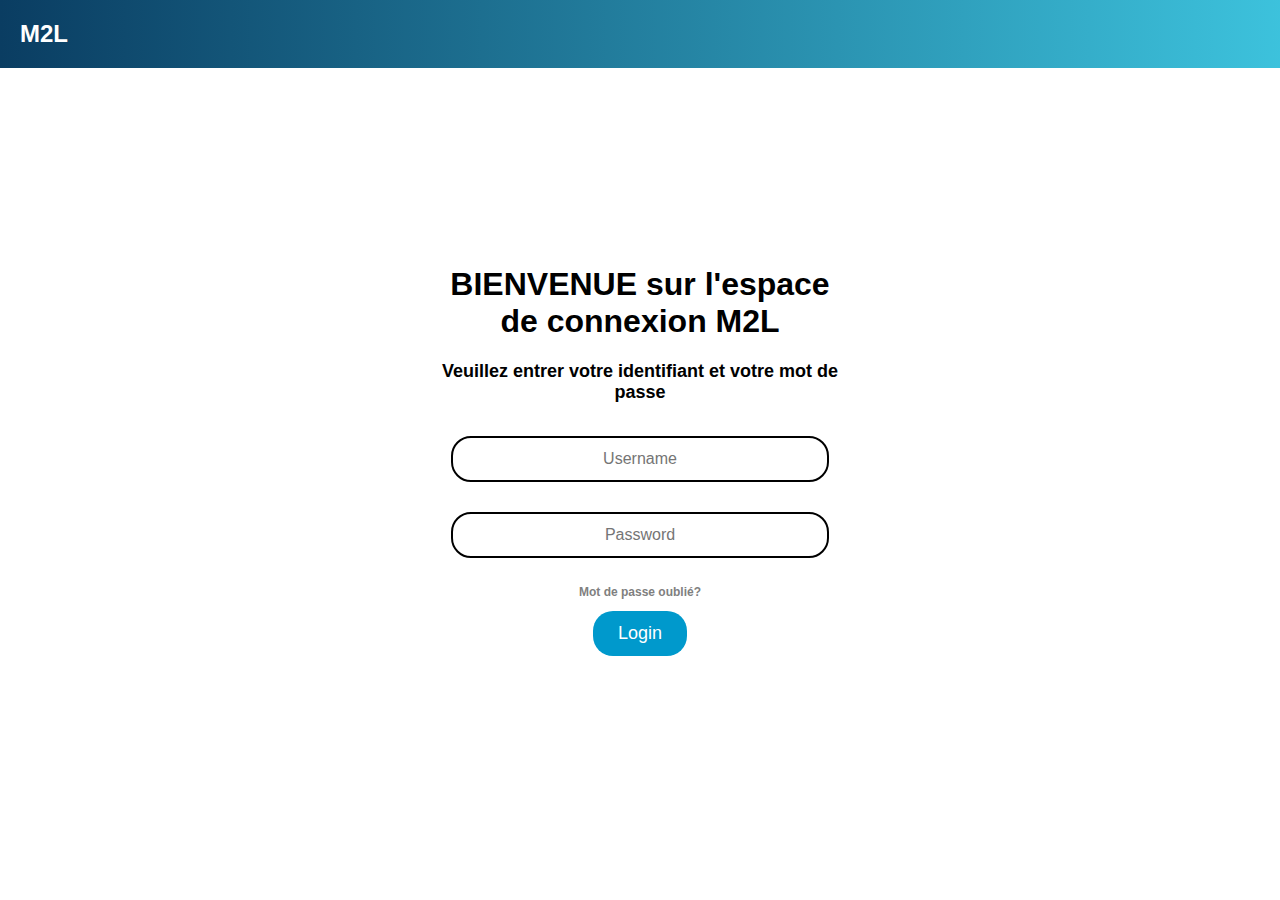
<file: index.html>
<!DOCTYPE html>
<html lang="fr">
<head>
    <meta charset="UTF-8">
    <meta name="viewport" content="width=device-width, initial-scale=1.0">
    <link rel="stylesheet" href="css/style.css">
    <title>Connexion M2L</title>
</head>
<body>
    <header>M2L</header>
    <div class="container">
        <h1>BIENVENUE sur l'espace de connexion M2L</h1>
        <p>Veuillez entrer votre identifiant et votre mot de passe</p>
        <form id="loginForm">
            <input type="text" id="username" class="input-box" placeholder="Username">
            <br>
            <input type="password" id="password" class="input-box" placeholder="Password">
            <br>
            <p class="forgot">Mot de passe oublié?</p>
            <button type="submit" class="login-btn">Login</button>
        </form>
    </div>

    <script>
        document.getElementById("loginForm").addEventListener("submit", function(event) {
            event.preventDefault();
            var username = document.getElementById("username").value;
            var password = document.getElementById("password").value;

            if (username === "user" && password === "1234") {
                window.location.href = "connected.html";
            } else {
                alert("Identifiant ou mot de passe incorrect");
            }
        });
    </script>
</body>
</html>
</file>
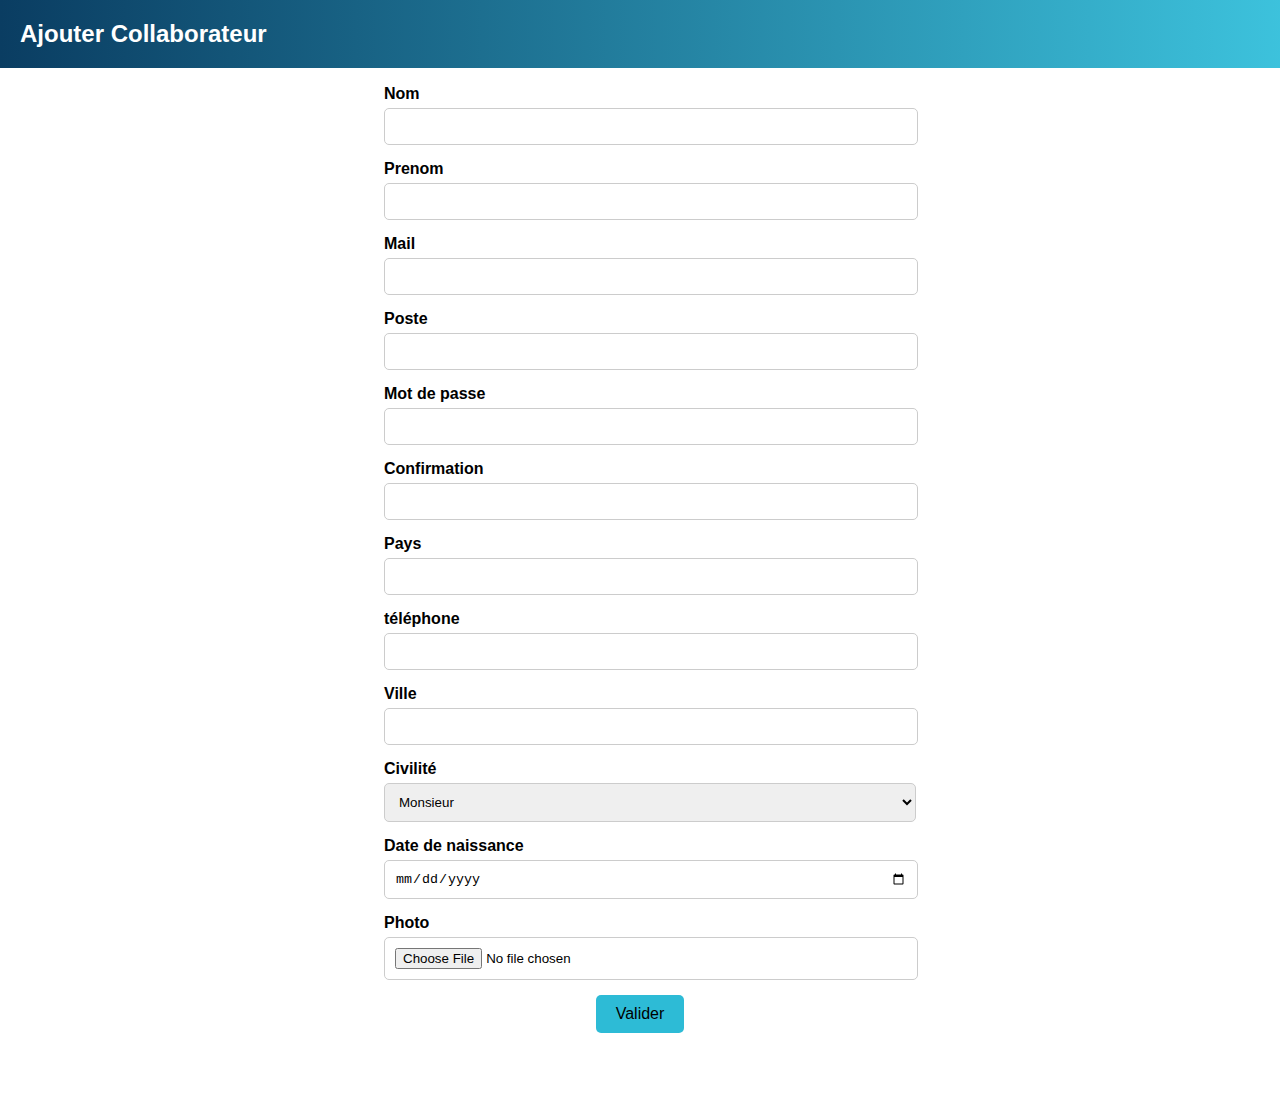
<file: addCollab.html>
<!DOCTYPE html>
<html lang="fr">
<head>
    <link rel="stylesheet" href="css/profiledit.css">
    <meta charset="UTF-8">
    <meta name="viewport" content="width=device-width, initial-scale=1.0">
    <title>Modifier Profil</title>

</head>
<body>
    <div class="container">
        <header>Ajouter Collaborateur</header>
        <form>
            <div class="form-group">
                <label>Nom</label>
                <input type="text" name="nom">
            </div>
            <div class="form-group">
                <label>Prenom</label>
                <input type="text" name="Prenom">
            </div>
            <div class="form-group">
                <label>Mail</label>
                <input type="mail" name="Mail">
            </div>
            <div class="form-group">
                <label>Poste</label>
                <input type="text" name="Prenom">
            </div>
           
           
            <div class="form-group">
                <label>Mot de passe</label>
                <input type="password" name="mot_de_passe">
            </div>
            <div class="form-group">
                <label>Confirmation</label>
                <input type="password" name="confirmation">
            </div>
            <div class="form-group">
                <label>Pays</label>
                <input type="text" name="pays">
            </div>
            <div class="form-group">
                <label>téléphone</label>
                <input type="text" name="téléphone">
            </div>
            <div class="form-group">
                <label>Ville</label>
                <input type="text" name="ville">
            </div>
            <div class="form-group">
                <label for="civilite">Civilité</label>
                <select name="civilite" id="civilite">
                    <option value="monsieur">Monsieur</option>
                    <option value="madame">Madame</option>
                    <option value="autre">Autres</option>
                </select>
            </div>
            <div class="form-group">
                <label for="date_naissance">Date de naissance</label>
                <input type="date" name="date_naissance" id="date_naissance">
            </div>
            <div class="form-group">
                <label for="photo">Photo</label>
                <input type="file" name="photo" id="photo" accept="image/*">
            </div>
            <button type="submit" class="btn">Valider</button>
        </form>
    </div>
    
</body>
</html>
</file>
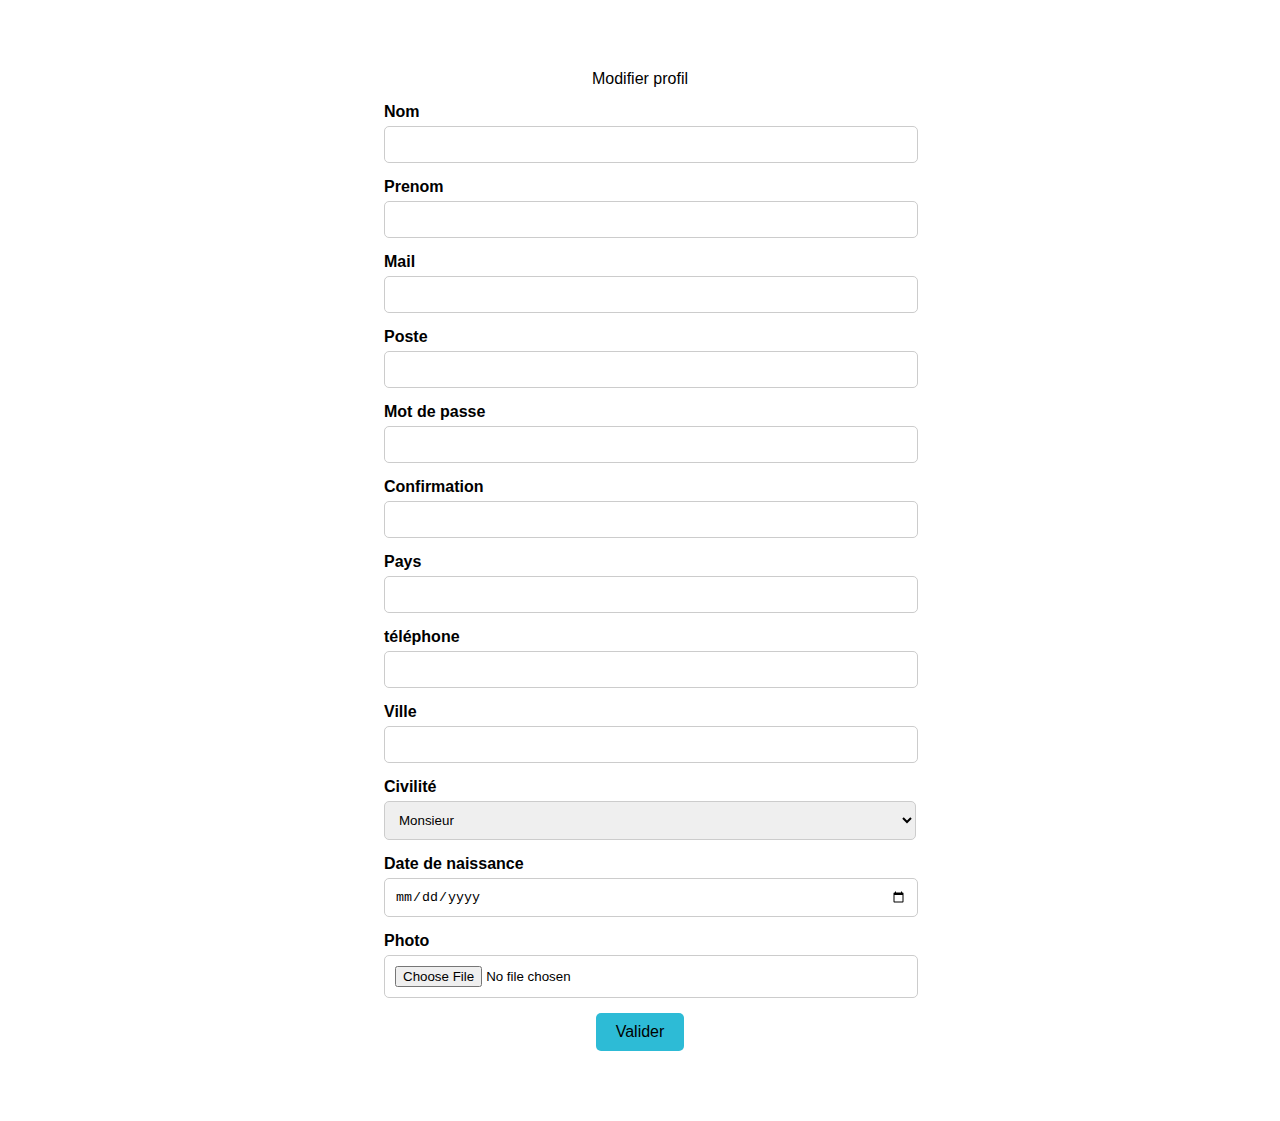
<file: profiledit.html>
<!DOCTYPE html>
<html lang="fr">
<head>
    <link rel="stylesheet" href="css/profiledit.css">
    <meta charset="UTF-8">
    <meta name="viewport" content="width=device-width, initial-scale=1.0">
    <title>Modifier Profil</title>

</head>
<body>
    <div class="container">
        <div class="header">Modifier profil</div>
        <form>
            <div class="form-group">
                <label>Nom</label>
                <input type="text" name="nom">
            </div>
            <div class="form-group">
                <label>Prenom</label>
                <input type="text" name="Prenom">
            </div>
            <div class="form-group">
                <label>Mail</label>
                <input type="mail" name="Mail">
            </div>
            <div class="form-group">
                <label>Poste</label>
                <input type="text" name="Prenom">
            </div>
           
           
            <div class="form-group">
                <label>Mot de passe</label>
                <input type="password" name="mot_de_passe">
            </div>
            <div class="form-group">
                <label>Confirmation</label>
                <input type="password" name="confirmation">
            </div>
            <div class="form-group">
                <label>Pays</label>
                <input type="text" name="pays">
            </div>
            <div class="form-group">
                <label>téléphone</label>
                <input type="text" name="téléphone">
            </div>
            <div class="form-group">
                <label>Ville</label>
                <input type="text" name="ville">
            </div>
            <div class="form-group">
                <label for="civilite">Civilité</label>
                <select name="civilite" id="civilite">
                    <option value="monsieur">Monsieur</option>
                    <option value="madame">Madame</option>
                    <option value="autre">Autres</option>
                </select>
            </div>
            <div class="form-group">
                <label for="date_naissance">Date de naissance</label>
                <input type="date" name="date_naissance" id="date_naissance">
            </div>
            <div class="form-group">
                <label for="photo">Photo</label>
                <input type="file" name="photo" id="photo" accept="image/*">
            </div>
            <button type="submit" class="btn">Valider</button>
        </form>
    </div>
    
</body>
</html>
</file>
<file: css/style.css>
body {
    font-family: Arial, sans-serif;
    text-align: center;
    margin: 0;
    padding: 0;
    background-color: #fff;
    height: 100vh;
    display: flex;
    justify-content: center;
    align-items: center;
}

header {
    position: absolute;
    top: 0;
    left: 0;
    width: 100%;
    background: linear-gradient(to right, #0a3d62, #3ec6e0);
    padding: 20px;
    font-size: 24px;
    font-weight: bold;
    color: white;
    text-align: left;
    padding-left: 20px;
   
}

.container {
    padding: 40px;
    width: 400px;
}

h1 {
    font-size: 32px;
    font-weight: bold;
}

p {
    font-size: 18px;
    font-weight: bold;
}

.input-box {
    margin: 15px auto;
    width: 350px;
    padding: 12px;
    border: 2px solid black;
    border-radius: 20px;
    font-size: 16px;
    text-align: center;
}

.forgot {
    font-size: 12px;
    color: gray;
}

.login-btn {
    background-color: #0099cc;
    color: white;
    font-size: 18px;
    border: none;
    padding: 12px 25px;
    border-radius: 20px;
    cursor: pointer;
}
</file>
<file: css/profiledit.css>
body {
    font-family: Arial, sans-serif;
    margin: 0;
    padding: 0;
    background-color: #ffffff;
}
.container {
    width: 40%;
    margin: 50px auto;
    background: white;
    padding: 20px;
   
    text-align: center;
}
header {
    position: absolute;
    top: 0;
    left: 0;
    width: 100%;
    background: linear-gradient(to right, #0a3d62, #3ec6e0);
    padding: 20px;
    font-size: 24px;
    font-weight: bold;
    color: white;
    text-align: left;
    padding-left: 20px;
}
.form-group {
    margin: 15px 0;
    text-align: left;
}
label {
    display: block;
    margin-bottom: 5px;
    font-weight: bold;
}
input[type="text"], input[type="password"] , select[name="civilite"], input[type="date"], input[type="mail"],input[type="file"] {
    width: 100%;
    padding: 10px;
    border: 1px solid #ccc;
    border-radius: 5px;
}
select[name="civilite"]{
    width: 104%;
    padding: 10px;
    border: 1px solid #ccc;
    border-radius: 5px;
}

.btn {
    background-color: #2dbbd6;
    color:linear-gradient(to right, #0a3d62, #3ec6e0);;
    border: none;
    padding: 10px 20px;
    font-size: 16px;
    border-radius: 5px;
    cursor: pointer;
}
.btn:hover {
    background-color: #2399b3;
}
</file>
